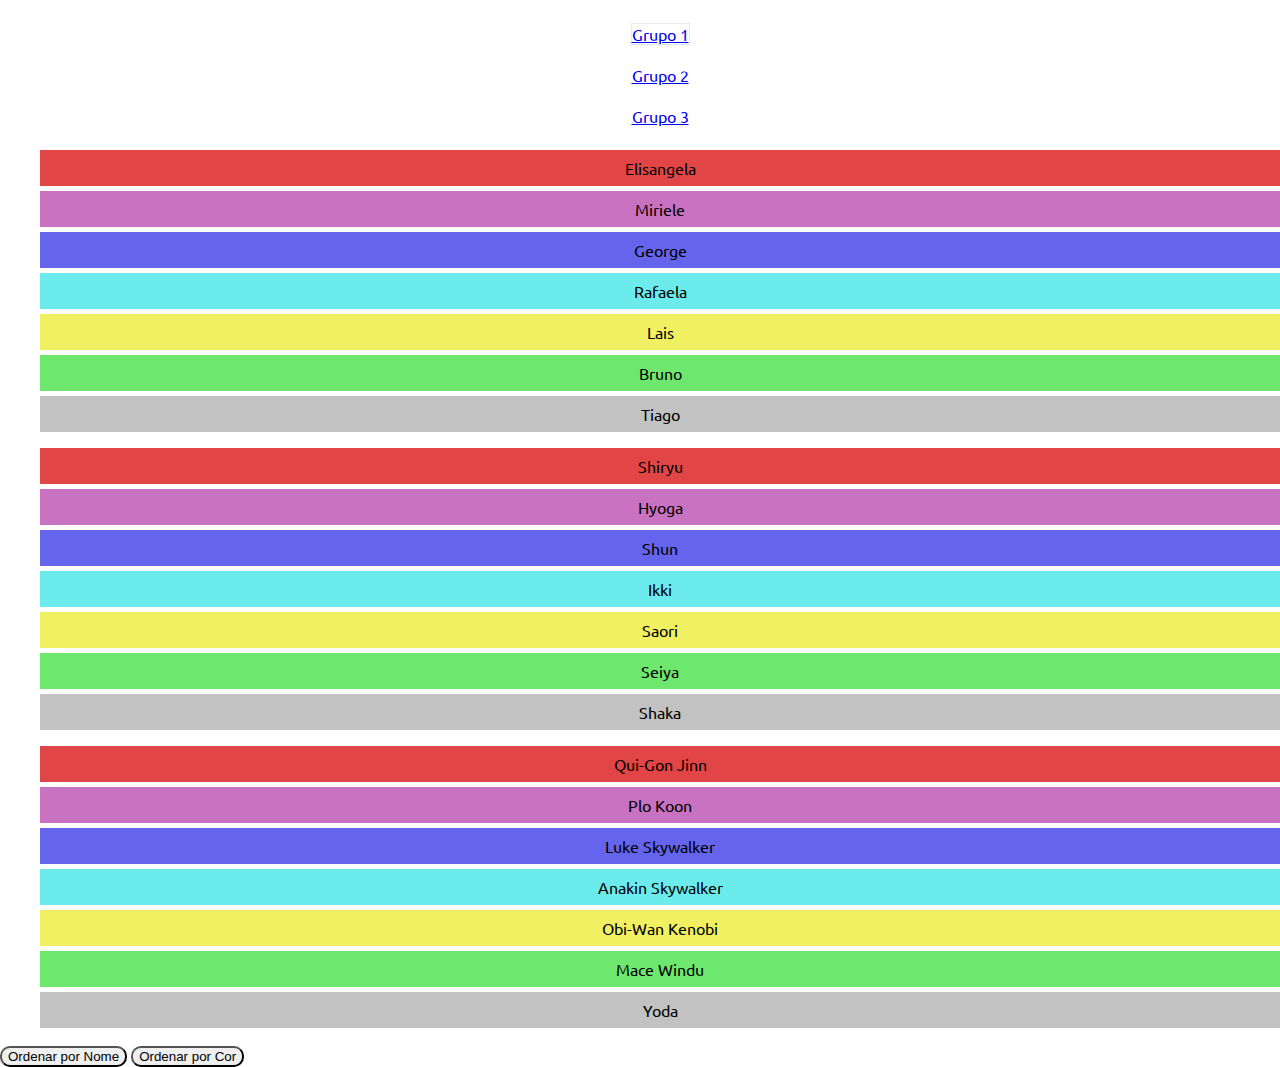
<file: index.html>
<!DOCTYPE html>
<html lang="pt-BR">
<head>
    <meta charset="UTF-8">
    <meta name="viewport" content="width=device-width, initial-scale=1.0">
    <meta http-equiv="X-UA-Compatible" content="ie=edge">
    <title>Resultado da busca</title>
    <link rel="stylesheet" href="https://stackpath.bootstrapcdn.com/bootstrap/4.5.1/css/bootstrap.min.css"
          integrity="sha384-VCmXjywReHh4PwowAiWNagnWcLhlEJLA5buUprzK8rxFgeH0kww/aWY76TfkUoSX" crossorigin="anonymous">
    <link rel="stylesheet" href="./assets/css/style.css">

    <link href="https://fonts.googleapis.com/css2?family=Ubuntu:ital,wght@0,300;0,400;0,500;0,700;1,300;1,400;1,500;1,700&display=swap" rel="stylesheet">
</head>
<body>
    <div class="container mx-auto p-3">

        <!-- LISTA DAS ABAS -->
        <ul class="nav nav-tabs mb-3" role="tablist">
            <li class="nav-item active" title="Grupo 1">
                <a class="nav-link px-4" href="#grupo1" title="Grupo 1" role="tab" data-toggle="tab">Grupo 1</a>
            </li>
            <li class="nav-item" title="Grupo 2">
                <a class="nav-link px-4" href="#grupo2" title="Grupo 2" role="tab" data-toggle="tab">Grupo 2</a>
            </li>
            <li class="nav-item" title="Grupo 3">
                <a class="nav-link px-4" href="#grupo3" title="Grupo 3" role="tab" data-toggle="tab">Grupo 3</a>
            </li>
        </ul>

        <!-- PAINÉIS COM CONTEÚDOS REFERENTES A CADA ABA -->
        <div class="tab-content">
            <div role="tabpanel" class="tab-pane active px-3" id="grupo1">
                <ul class="lista1"></ul>
            </div>
            <div role="tabpanel" class="tab-pane px-3" id="grupo2">
                <ul class="lista2"></ul>
            </div>
            <div role="tabpanel" class="tab-pane px-3" id="grupo3">
                <ul class="lista3"></ul>
            </div>
        </div>

        <div class="row">
            <div class="col text-center">
                <button type="button" class="btn btn-info ordenaNomes">Ordenar por Nome</button>
                <button type="button" class="btn btn-info ordenaCores">Ordenar por Cor</button>
            </div>
        </div>
    </div>

    <script src="https://ajax.googleapis.com/ajax/libs/jquery/1.11.1/jquery.min.js"></script>
    <script src="//maxcdn.bootstrapcdn.com/bootstrap/3.2.0/js/bootstrap.min.js"></script>
    <script src="./assets/js/data.js"></script>
    <script src="./assets/js/script.js"></script>


</body>
</html>
</file>
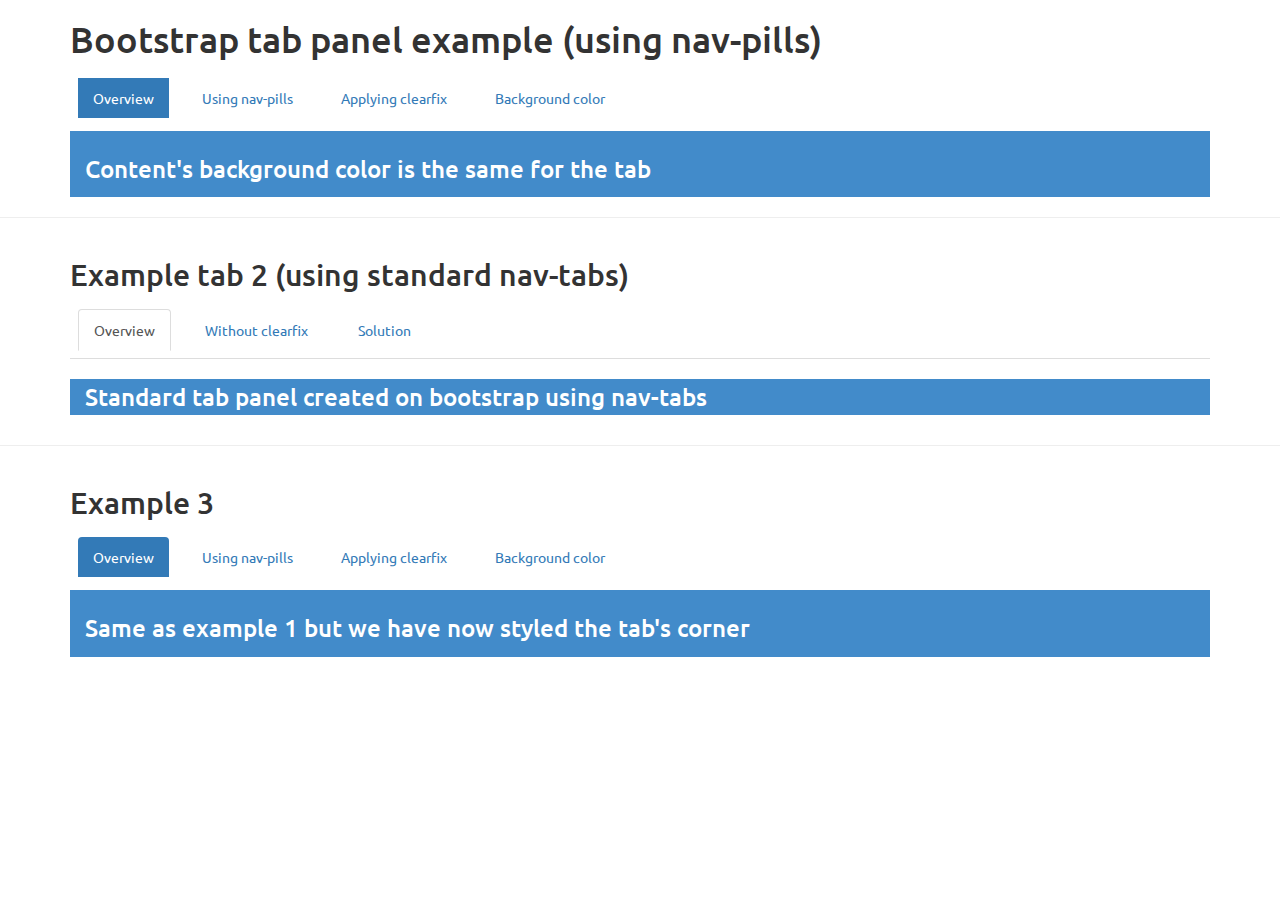
<file: teste.html>
<!DOCTYPE html>
<html lang="pt-BR">
<head>
    <meta charset="UTF-8">
    <meta name="viewport" content="width=device-width, initial-scale=1.0">
    <meta http-equiv="X-UA-Compatible" content="ie=edge">
    <title>Resultado da busca</title>
    <link rel="stylesheet" href="https://maxcdn.bootstrapcdn.com/bootstrap/3.2.0/css/bootstrap.min.css">
    <link rel="stylesheet" href="./assets/css/style.css">

    <link href="https://fonts.googleapis.com/css2?family=Ubuntu:ital,wght@0,300;0,400;0,500;0,700;1,300;1,400;1,500;1,700&display=swap" rel="stylesheet">

    <style>
        body {
            padding : 10px ;

        }

        #exTab1 .tab-content {
            color : white;
            background-color: #428bca;
            padding : 5px 15px;
        }

        #exTab2 h3 {
            color : white;
            background-color: #428bca;
            padding : 5px 15px;
        }

        /* remove border radius for the tab */

        #exTab1 .nav-pills > li > a {
            border-radius: 0;
        }

        /* change border radius for the tab , apply corners on top*/

        #exTab3 .nav-pills > li > a {
            border-radius: 4px 4px 0 0 ;
        }

        #exTab3 .tab-content {
            color : white;
            background-color: #428bca;
            padding : 5px 15px;
        }
    </style>
</head>
<body>


<div class="container"><h1>Bootstrap  tab panel example (using nav-pills)  </h1></div>
<div id="exTab1" class="container">
    <ul  class="nav nav-pills">
        <li class="active">
            <a  href="#1a" data-toggle="tab">Overview</a>
        </li>
        <li><a href="#2a" data-toggle="tab">Using nav-pills</a>
        </li>
        <li><a href="#3a" data-toggle="tab">Applying clearfix</a>
        </li>
        <li><a href="#4a" data-toggle="tab">Background color</a>
        </li>
    </ul>

    <div class="tab-content clearfix">
        <div class="tab-pane active" id="1a">
            <h3>Content's background color is the same for the tab</h3>
        </div>
        <div class="tab-pane" id="2a">
            <h3>We use the class nav-pills instead of nav-tabs which automatically creates a background color for the tab</h3>
        </div>
        <div class="tab-pane" id="3a">
            <h3>We applied clearfix to the tab-content to rid of the gap between the tab and the content</h3>
        </div>
        <div class="tab-pane" id="4a">
            <h3>We use css to change the background color of the content to be equal to the tab</h3>
        </div>
    </div>
</div>


<hr>
<div class="container"><h2>Example tab 2 (using standard nav-tabs)</h2></div>

<div id="exTab2" class="container">
    <ul class="nav nav-tabs">
        <li class="active">
            <a  href="#1" data-toggle="tab">Overview</a>
        </li>
        <li><a href="#2" data-toggle="tab">Without clearfix</a>
        </li>
        <li><a href="#3" data-toggle="tab">Solution</a>
        </li>
    </ul>

    <div class="tab-content ">
        <div class="tab-pane active" id="1">
            <h3>Standard tab panel created on bootstrap using nav-tabs</h3>
        </div>
        <div class="tab-pane" id="2">
            <h3>Notice the gap between the content and tab after applying a background color</h3>
        </div>
        <div class="tab-pane" id="3">
            <h3>add clearfix to tab-content (see the css)</h3>
        </div>
    </div>
</div>

<hr>

<div class="container"><h2>Example 3 </h2></div>
<div id="exTab3" class="container">
    <ul  class="nav nav-pills">
        <li class="active">
            <a  href="#1b" data-toggle="tab">Overview</a>
        </li>
        <li><a href="#2b" data-toggle="tab">Using nav-pills</a>
        </li>
        <li><a href="#3b" data-toggle="tab">Applying clearfix</a>
        </li>
        <li><a href="#4a" data-toggle="tab">Background color</a>
        </li>
    </ul>

    <div class="tab-content clearfix">
        <div class="tab-pane active" id="1b">
            <h3>Same as example 1 but we have now styled the tab's corner</h3>
        </div>
        <div class="tab-pane" id="2b">
            <h3>We use the class nav-pills instead of nav-tabs which automatically creates a background color for the tab</h3>
        </div>
        <div class="tab-pane" id="3b">
            <h3>We applied clearfix to the tab-content to rid of the gap between the tab and the content</h3>
        </div>
        <div class="tab-pane" id="4b">
            <h3>We use css to change the background color of the content to be equal to the tab</h3>
        </div>
    </div>
</div>


<!-- Bootstrap core JavaScript
    ================================================== -->
<!-- Placed at the end of the document so the pages load faster -->
<script src="https://ajax.googleapis.com/ajax/libs/jquery/1.11.1/jquery.min.js"></script>
<script src="//maxcdn.bootstrapcdn.com/bootstrap/3.2.0/js/bootstrap.min.js"></script>


</body>
</html>
</file>
<file: assets/css/style.css>
html {
  margin: 0 !important;
  padding: 0 !important;
}

body {
  font-family: 'Ubuntu', sans-serif;
  margin: 0 !important;
  padding: 0 !important;
}
ul {
  list-style-type: none;
}

li {
  text-align: center;
  margin-bottom: 5px;
  padding: 8px;
}

.nav-item.active a {
  border: solid 1px;
  border-color: #e9ecef #e9ecef #dee2e6;
}

.btn {
  border-radius: 10px;
}

.bg-vermelho {
  background-color: rgb(226, 69, 69);
}
.bg-rosa{
  background-color: rgb(201, 114, 193);
}

.bg-azul{
  background-color: rgb(100, 100, 236);
}

.bg-ciano{
  background-color: rgb(107, 235, 235);
}

.bg-amarelo{
  background-color: rgb(240, 240, 98);
}

.bg-verde {
  background-color: rgb(109, 231, 109);
}

.bg-cinza {
  background-color: rgb(194, 194, 194);
}
</file>
